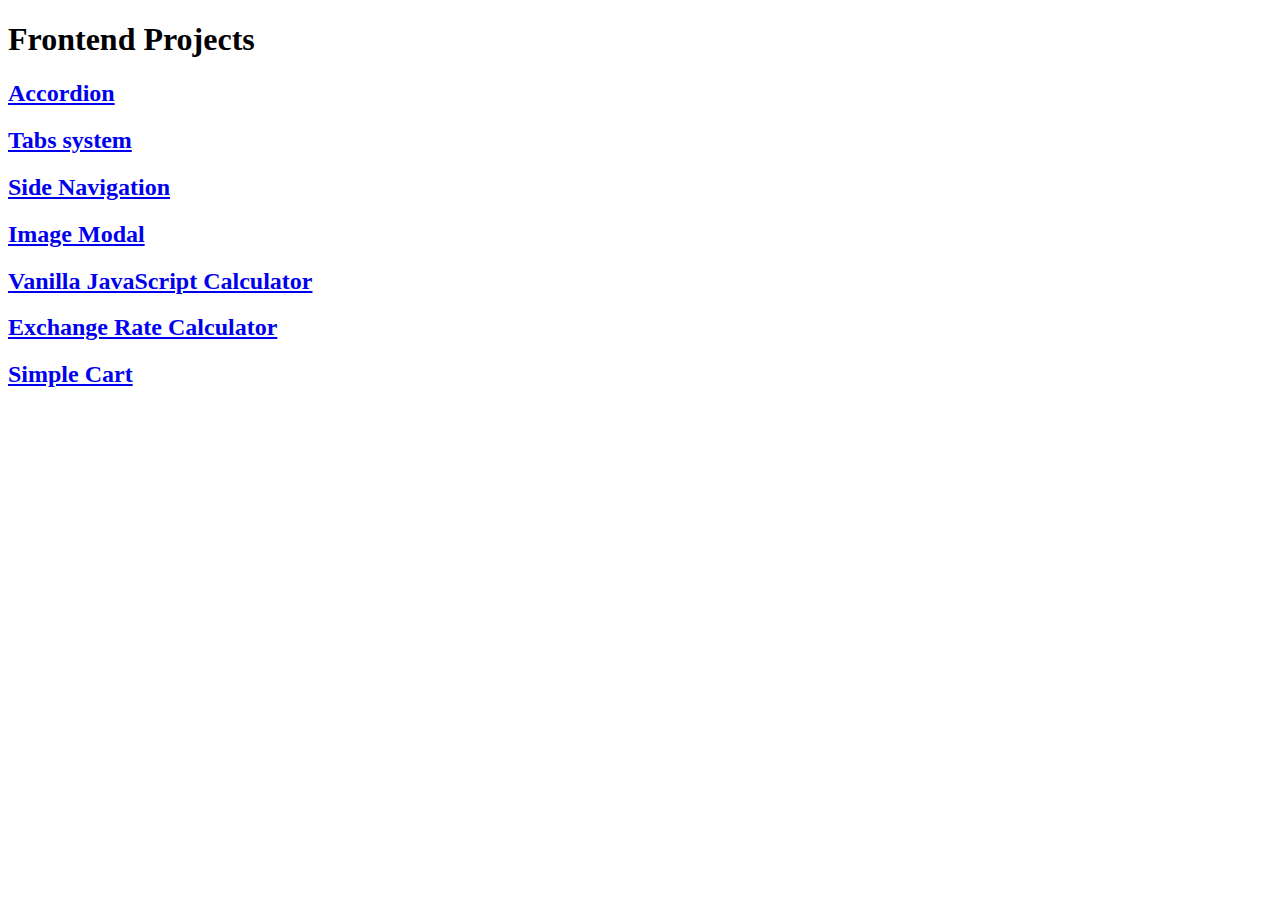
<file: index.html>
<!DOCTYPE html>
<html lang="en">

<head>
    <meta charset="UTF-8">
    <meta name="viewport" content="width=device-width, initial-scale=1.0">
    <title>Frontend Projects</title>
</head>

<body>
    <h1>Frontend Projects</h1>
    <h2>
        <a href="accordion/index.html">Accordion</a>
    </h2>
    <h2>
        <a href="tabs/index.html">Tabs system</a>
    </h2>
    <h2>
        <a href="side-nav/index.html">Side Navigation</a>
    </h2>
    <h2>
        <a href="image-modal/index.html">Image Modal</a>
    </h2>
    <h2>
        <a href="vanilla-javascript-calculator/index.html">Vanilla JavaScript Calculator</a>
    </h2>
    <h2>
        <a href="exchange-rate-calculator/index.html">Exchange Rate Calculator</a>
    </h2>
    <h2>
        <a href="simple-cart/index.html">Simple Cart</a>
    </h2>
</body>

</html>
</file>
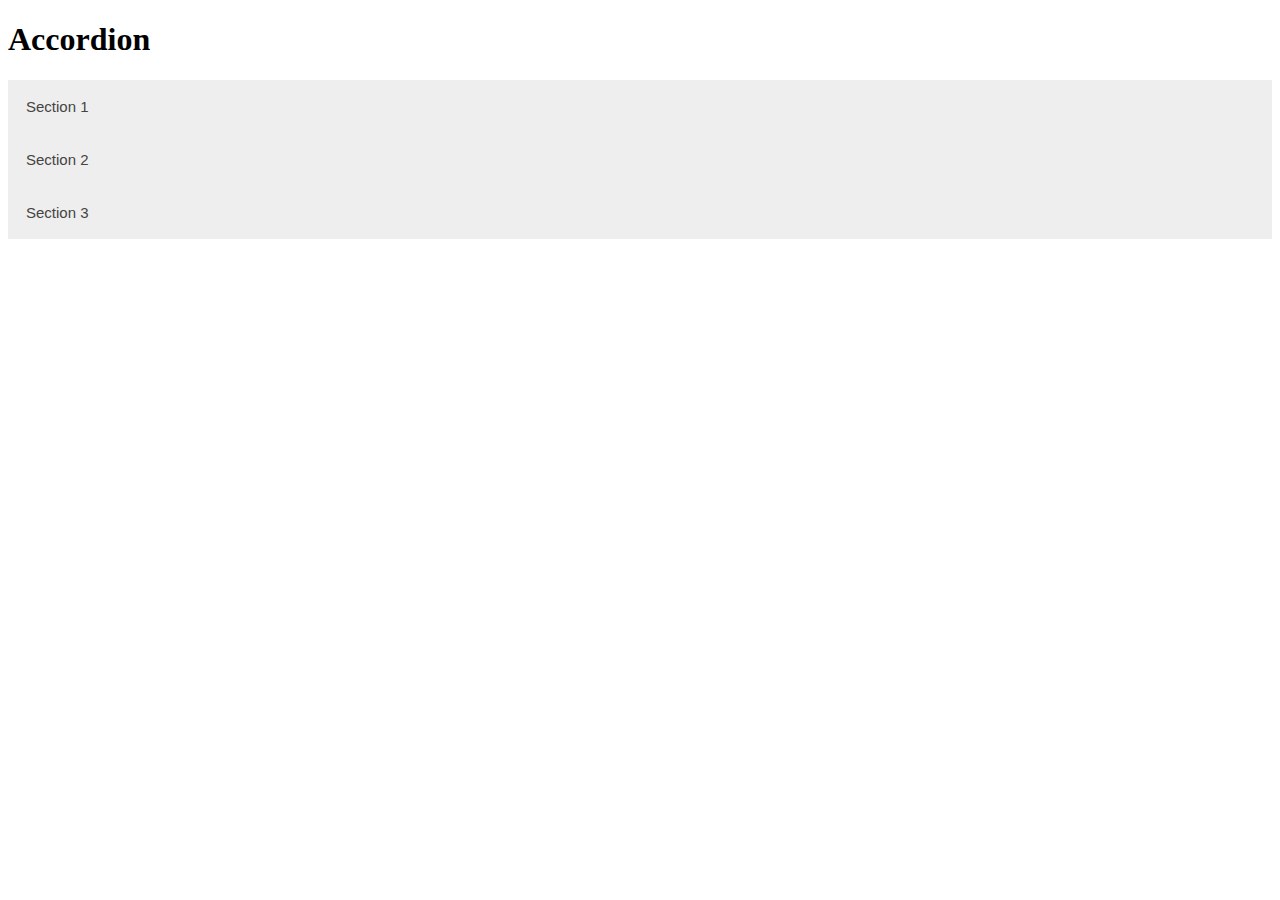
<file: accordion/index.html>
<!DOCTYPE html>
<html>

<head>
    <meta charset="UTF-8">
    <meta name="viewport" content="width=device-width, initial-scale=1">
    <title>Accordion</title>
    <link rel="stylesheet" href="style.css">
</head>

<body>

    <h1>Accordion</h1>

    <button class="accordion">Section 1</button>
    <div class="panel">
        <p>Lorem ipsum dolor sit amet, consectetur adipisicing elit, sed do eiusmod tempor incididunt ut labore et
            dolore magna aliqua. Ut enim ad minim veniam, quis nostrud exercitation ullamco laboris nisi ut aliquip ex
            ea commodo consequat.</p>
    </div>

    <button class="accordion">Section 2</button>
    <div class="panel">
        <p>Lorem ipsum dolor sit amet, consectetur adipisicing elit, sed do eiusmod tempor incididunt ut labore et
            dolore magna aliqua. Ut enim ad minim veniam, quis nostrud exercitation ullamco laboris nisi ut aliquip ex
            ea commodo consequat.</p>
    </div>

    <button class="accordion">Section 3</button>
    <div class="panel">
        <p>Lorem ipsum dolor sit amet, consectetur adipisicing elit, sed do eiusmod tempor incididunt ut labore et
            dolore magna aliqua. Ut enim ad minim veniam, quis nostrud exercitation ullamco laboris nisi ut aliquip ex
            ea commodo consequat.</p>
    </div>

    <script src="script.js"></script>
</body>

</html>
</file>
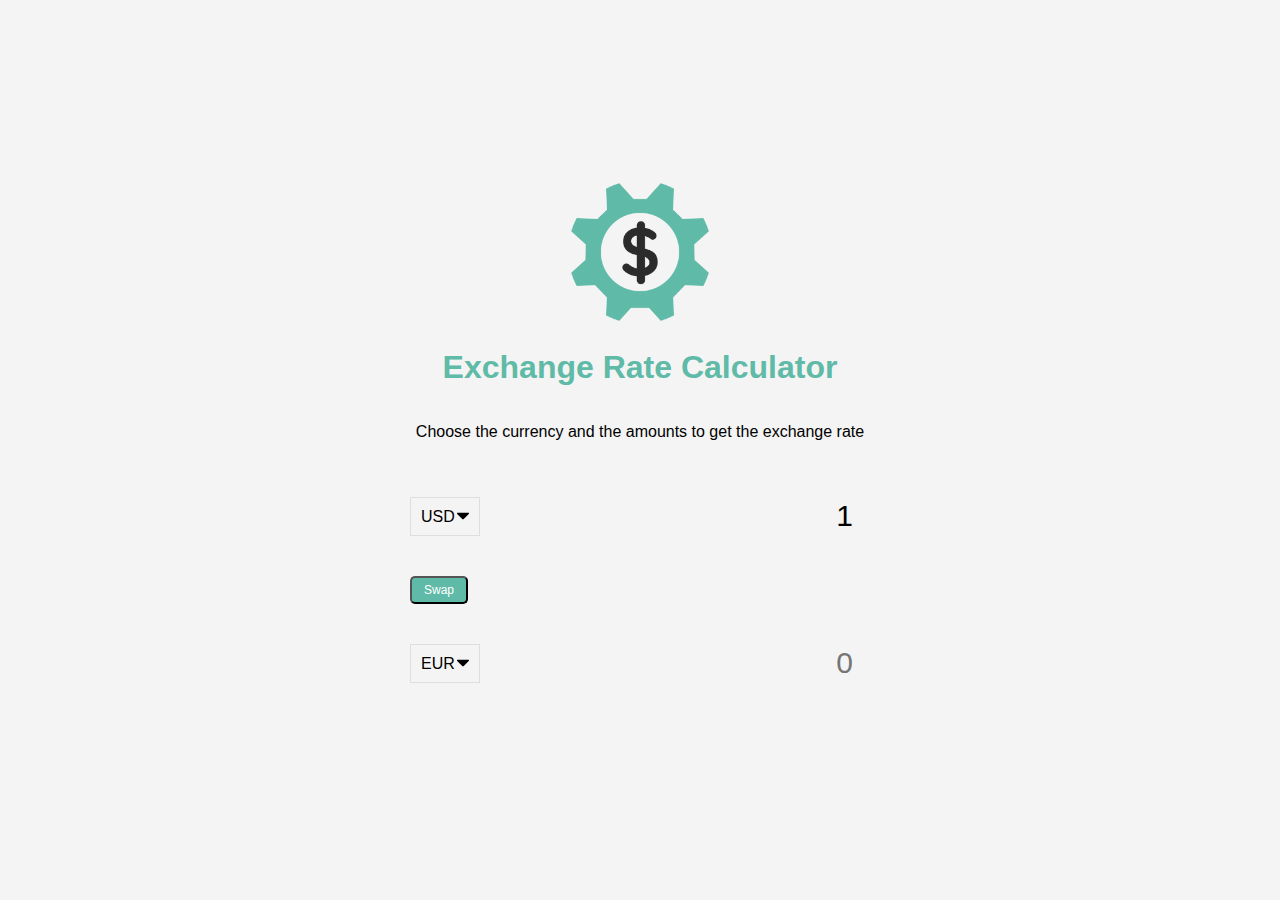
<file: exchange-rate-calculator/index.html>
<!DOCTYPE html>
<html lang="en">
  <head>
    <meta charset="UTF-8">
    <meta name="viewport" content="width=device-width, initial-scale=1.0">
    <title>Exchange Rate Calculator</title>
    <link rel="stylesheet" href="style.css">
  </head>
  <body>
    <img src="images/money.png" alt="" class="money-img">
    <h1>Exchange Rate Calculator</h1>
    <p>Choose the currency and the amounts to get the exchange rate</p>

    <div class="container">
      <div class="currency">
        <select id="currency-one">
          <option value="AED">AED</option>
          <option value="ARS">ARS</option>
          <option value="AUD">AUD</option>
          <option value="BGN">BGN</option>
          <option value="BRL">BRL</option>
          <option value="BSD">BSD</option>
          <option value="CAD">CAD</option>
          <option value="CHF">CHF</option>
          <option value="CLP">CLP</option>
          <option value="CNY">CNY</option>
          <option value="COP">COP</option>
          <option value="CZK">CZK</option>
          <option value="DKK">DKK</option>
          <option value="DOP">DOP</option>
          <option value="EGP">EGP</option>
          <option value="EUR">EUR</option>
          <option value="FJD">FJD</option>
          <option value="GBP">GBP</option>
          <option value="GTQ">GTQ</option>
          <option value="HKD">HKD</option>
          <option value="HRK">HRK</option>
          <option value="HUF">HUF</option>
          <option value="IDR">IDR</option>
          <option value="ILS">ILS</option>
          <option value="INR">INR</option>
          <option value="ISK">ISK</option>
          <option value="JPY">JPY</option>
          <option value="KRW">KRW</option>
          <option value="KZT">KZT</option>
          <option value="MXN">MXN</option>
          <option value="MYR">MYR</option>
          <option value="NOK">NOK</option>
          <option value="NZD">NZD</option>
          <option value="PAB">PAB</option>
          <option value="PEN">PEN</option>
          <option value="PHP">PHP</option>
          <option value="PKR">PKR</option>
          <option value="PLN">PLN</option>
          <option value="PYG">PYG</option>
          <option value="RON">RON</option>
          <option value="RUB">RUB</option>
          <option value="SAR">SAR</option>
          <option value="SEK">SEK</option>
          <option value="SGD">SGD</option>
          <option value="THB">THB</option>
          <option value="TRY">TRY</option>
          <option value="TWD">TWD</option>
          <option value="UAH">UAH</option>
          <option value="USD" selected>USD</option>
          <option value="UYU">UYU</option>
          <option value="VND">VND</option>
          <option value="ZAR">ZAR</option>
        </select>
        <input type="number" id="amount-one" placeholder="0" value="1"
>
      </div>

      <div class="swap-rate-container">
        <button class="btn" id="swap">Swap</button>
        <div class="rate" id="rate"></div>
      </div>

      <div class="currency">
        <select id="currency-two">
          <option value="AED">AED</option>
          <option value="ARS">ARS</option>
          <option value="AUD">AUD</option>
          <option value="BGN">BGN</option>
          <option value="BRL">BRL</option>
          <option value="BSD">BSD</option>
          <option value="CAD">CAD</option>
          <option value="CHF">CHF</option>
          <option value="CLP">CLP</option>
          <option value="CNY">CNY</option>
          <option value="COP">COP</option>
          <option value="CZK">CZK</option>
          <option value="DKK">DKK</option>
          <option value="DOP">DOP</option>
          <option value="EGP">EGP</option>
          <option value="EUR" selected>EUR</option>
          <option value="FJD">FJD</option>
          <option value="GBP">GBP</option>
          <option value="GTQ">GTQ</option>
          <option value="HKD">HKD</option>
          <option value="HRK">HRK</option>
          <option value="HUF">HUF</option>
          <option value="IDR">IDR</option>
          <option value="ILS">ILS</option>
          <option value="INR">INR</option>
          <option value="ISK">ISK</option>
          <option value="JPY">JPY</option>
          <option value="KRW">KRW</option>
          <option value="KZT">KZT</option>
          <option value="MXN">MXN</option>
          <option value="MYR">MYR</option>
          <option value="NOK">NOK</option>
          <option value="NZD">NZD</option>
          <option value="PAB">PAB</option>
          <option value="PEN">PEN</option>
          <option value="PHP">PHP</option>
          <option value="PKR">PKR</option>
          <option value="PLN">PLN</option>
          <option value="PYG">PYG</option>
          <option value="RON">RON</option>
          <option value="RUB">RUB</option>
          <option value="SAR">SAR</option>
          <option value="SEK">SEK</option>
          <option value="SGD">SGD</option>
          <option value="THB">THB</option>
          <option value="TRY">TRY</option>
          <option value="TWD">TWD</option>
          <option value="UAH">UAH</option>
          <option value="USD">USD</option>
          <option value="UYU">UYU</option>
          <option value="VND">VND</option>
          <option value="ZAR">ZAR</option>
        </select>
        <input type="number" id="amount-two" placeholder="0"
>
      </div>
    </div>

    <script src="script.js"></script>
  </body>
</html>
</file>
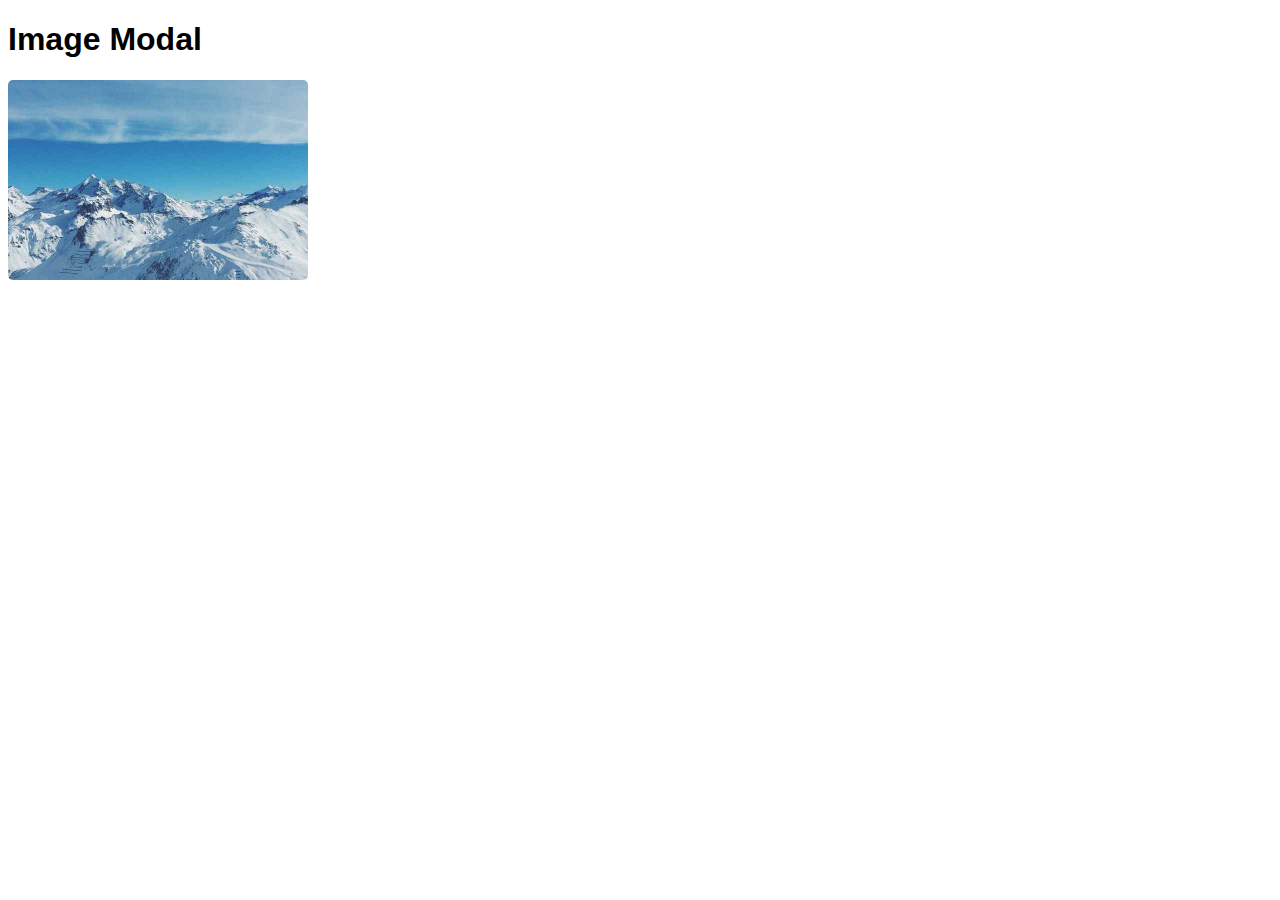
<file: image-modal/index.html>
<!DOCTYPE html>
<html lang="en">

<head>
    <meta charset="UTF-8">
    <meta name="viewport" content="width=device-width, initial-scale=1.0">
    <title>Image Modal</title>
    <link rel="stylesheet" href="style.css">
</head>

<body>

    <h1>Image Modal</h1>

    <img id="myImg" src="images/img_snow.jpg" alt="Snow">

    <!-- The Modal -->
    <div id="myModal" class="modal">
        <span id="close">&times;</span>
        <img class="modal-content" id="img01">
        <div id="caption"></div>
    </div>

    <script src="script.js"></script>

</body>

</html>
</file>
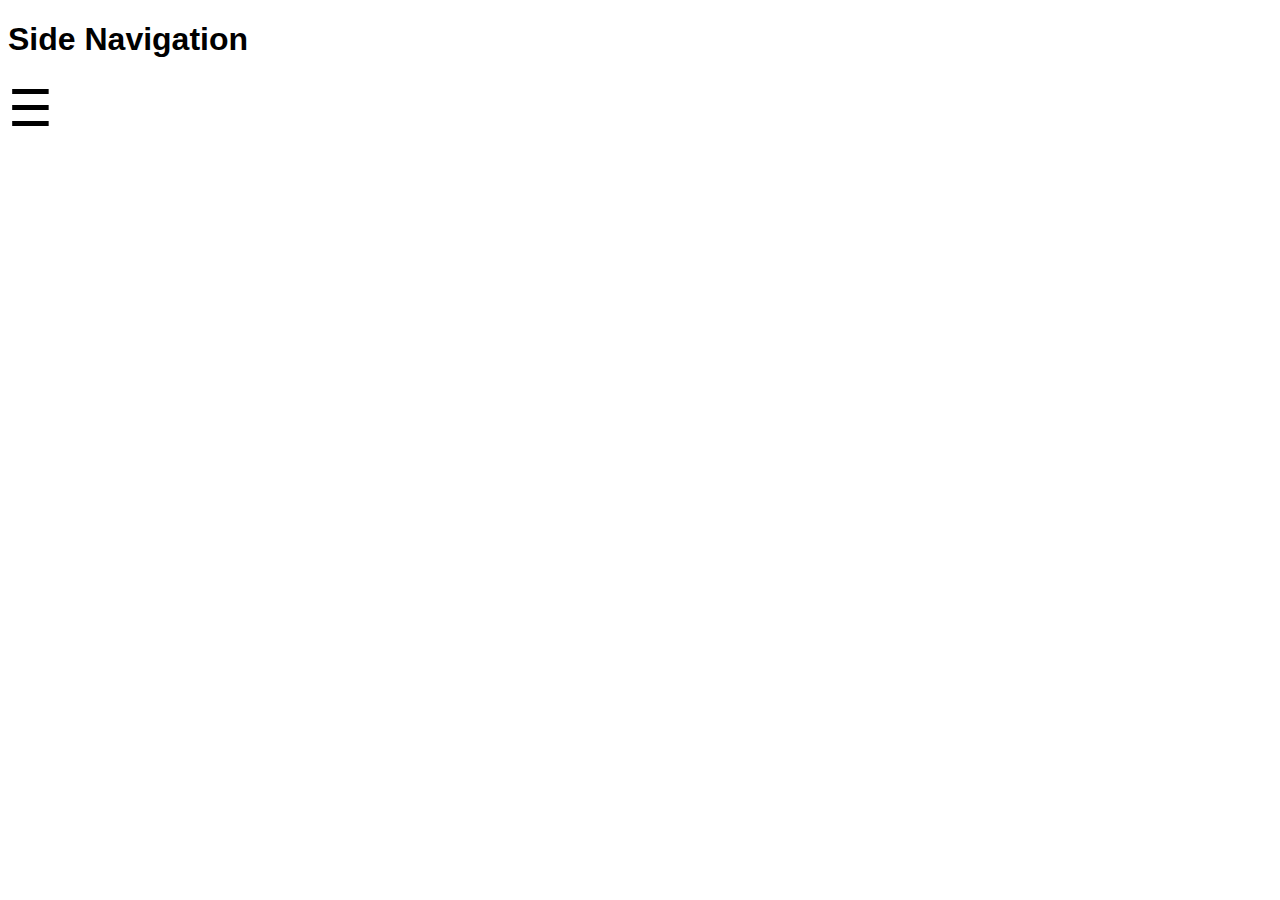
<file: side-nav/index.html>
<!DOCTYPE html>
<html lang="en">

<head>
    <meta charset="UTF-8">
    <meta name="viewport" content="width=device-width, initial-scale=1.0">
    <title>Side Navigation</title>
    <link rel="stylesheet" href="style.css">
</head>

<body>

    <h1>Side Navigation</h1>

    <div id="sidenav" class="sidenav">
        <a href="#!" class="closebtn" onclick="closeNav()">&times;</a>
        <a href="#">About</a>
        <a href="#">Services</a>
        <a href="#">Clients</a>
        <a href="#">Contact</a>
    </div>

    <span class="sidenav-btn" onclick="openNav()">&#9776;</span>

    <script src="script.js"></script>

</body>

</html>
</file>
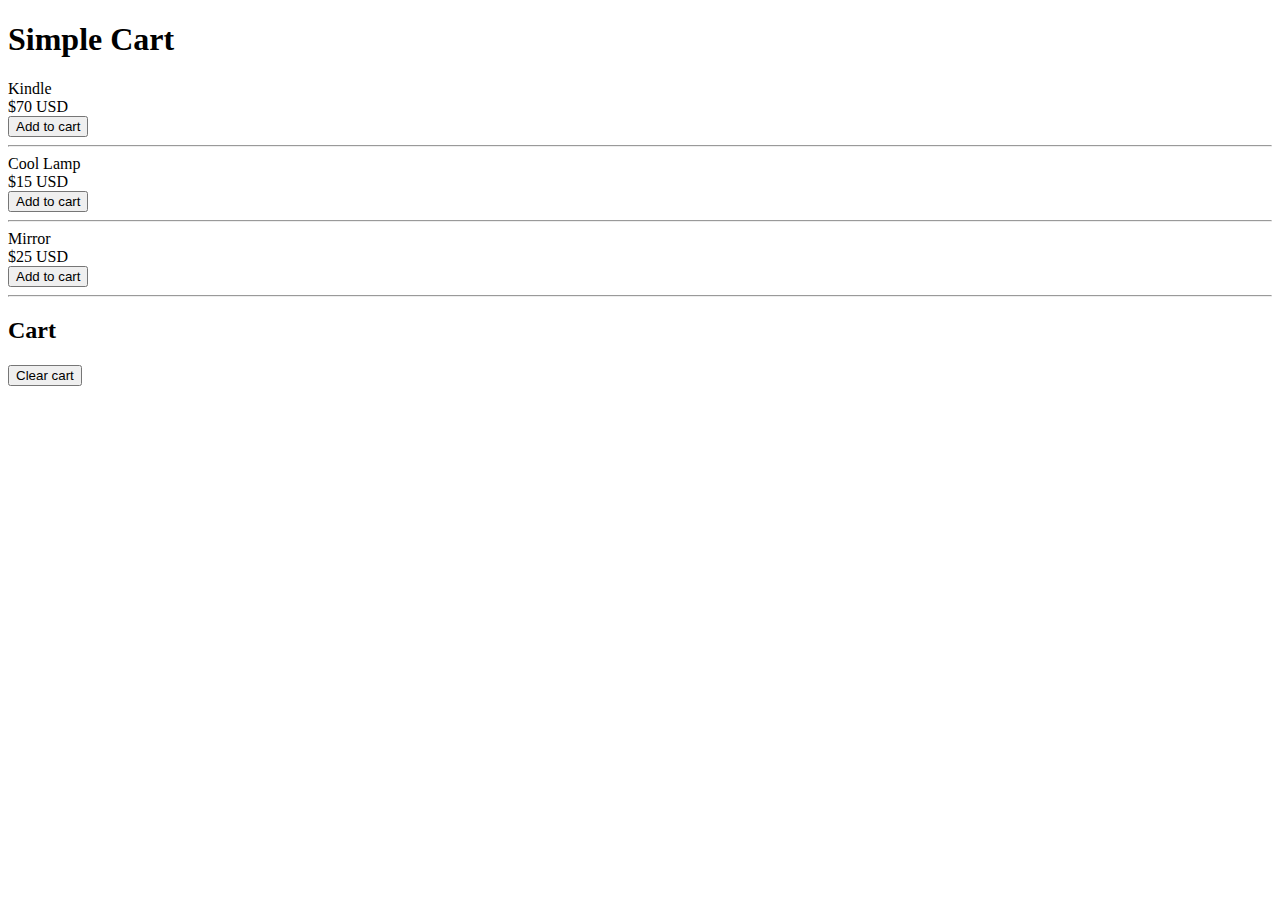
<file: simple-cart/index.html>
<!DOCTYPE html>
<html lang="en">

<head>
    <meta charset="UTF-8">
    <meta name="viewport" content="width=device-width, initial-scale=1.0">
    <title>Simple Cart</title>
    <link href="https://cdn.jsdelivr.net/npm/bootstrap@5.3.0-alpha1/dist/css/bootstrap.min.css" rel="stylesheet"
        integrity="sha384-GLhlTQ8iRABdZLl6O3oVMWSktQOp6b7In1Zl3/Jr59b6EGGoI1aFkw7cmDA6j6gD" crossorigin="anonymous">
</head>

<body class="container" onload="showItems();showCart()">

    <h1>Simple Cart</h1>
    <div id="catalogue"></div>

    <h2>Cart</h2>
    <div id="cart"></div>
    <h4 id="overall-price"></h4>
    <button id="clear-cart" class="btn btn-sm btn-outline-danger">Clear cart</button>

    <script src="data.js"></script>
    <script src="script.js"></script>
</body>

</html>
</file>
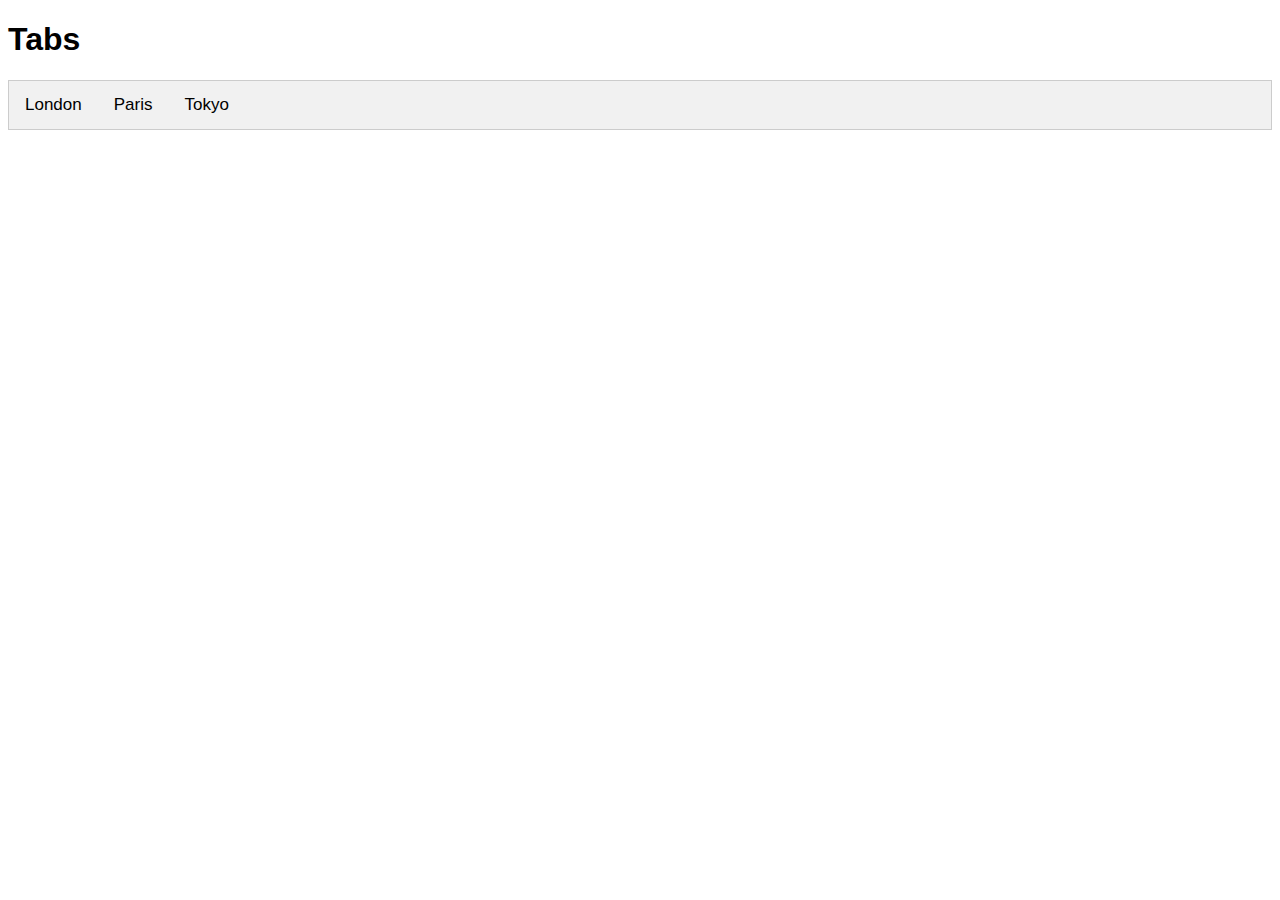
<file: tabs/index.html>
<!DOCTYPE html>
<html lang="en">

<head>
    <meta charset="UTF-8">
    <meta name="viewport" content="width=device-width, initial-scale=1.0">
    <title>Tabs</title>
    <link rel="stylesheet" href="style.css">
</head>

<body>
    <h1>Tabs</h1>

    <div class="tab">
        <button class="tablinks" onclick="openCity(event, 'London')">London</button>
        <button class="tablinks" onclick="openCity(event, 'Paris')">Paris</button>
        <button class="tablinks" onclick="openCity(event, 'Tokyo')">Tokyo</button>
    </div>

    <div id="London" class="tabcontent">
        <h3>London</h3>
        <p>London is the capital city of England.</p>
    </div>

    <div id="Paris" class="tabcontent">
        <h3>Paris</h3>
        <p>Paris is the capital of France.</p>
    </div>

    <div id="Tokyo" class="tabcontent">
        <h3>Tokyo</h3>
        <p>Tokyo is the capital of Japan.</p>
    </div>

    <script src="script.js"></script>

</body>

</html>

</body>

</html>
</file>
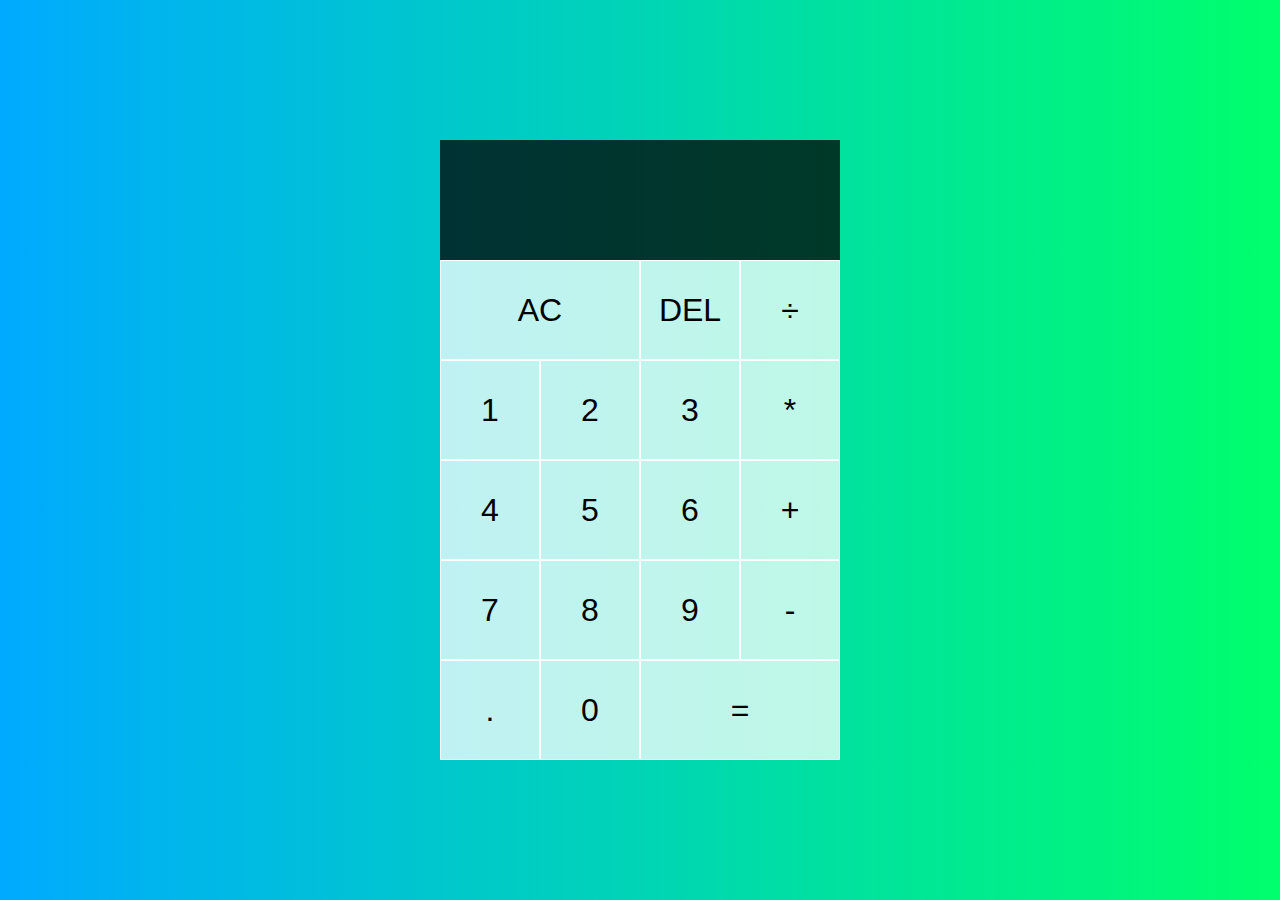
<file: vanilla-javascript-calculator/index.html>
<!DOCTYPE html>
<html lang="en">

<head>
    <meta charset="UTF-8">
    <meta name="viewport" content="width=device-width, initial-scale=1.0">
    <title>Vanilla JavaScript Calculator</title>
    <link href="styles.css" rel="stylesheet">
</head>

<body>
    <div class="calculator-grid">
        <div class="output">
            <div data-previous-operand class="previous-operand"></div>
            <div data-current-operand class="current-operand"></div>
        </div>
        <button data-all-clear class="span-two">AC</button>
        <button data-delete>DEL</button>
        <button data-operation>÷</button>
        <button data-number>1</button>
        <button data-number>2</button>
        <button data-number>3</button>
        <button data-operation>*</button>
        <button data-number>4</button>
        <button data-number>5</button>
        <button data-number>6</button>
        <button data-operation>+</button>
        <button data-number>7</button>
        <button data-number>8</button>
        <button data-number>9</button>
        <button data-operation>-</button>
        <button data-number>.</button>
        <button data-number>0</button>
        <button data-equals class="span-two">=</button>
    </div>

    <script src="script.js"></script>
</body>

</html>
</file>
<file: accordion/style.css>
.accordion {
    background-color: #eee;
    color: #444;
    cursor: pointer;
    padding: 18px;
    width: 100%;
    border: none;
    text-align: left;
    outline: none;
    font-size: 15px;
    transition: 0.4s;
}

.active,
.accordion:hover {
    background-color: #ccc;
}

.panel {
    padding: 0 18px;
    display: none;
    background-color: white;
    overflow: hidden;
}
</file>
<file: exchange-rate-calculator/style.css>
:root {
    --primary-color: #5fbaa7;
}

* {
    box-sizing: border-box;
}

body {
    background-color: #f4f4f4;
    font-family: Arial, Helvetica, sans-serif;
    display: flex;
    flex-direction: column;
    align-items: center;
    justify-content: center;
    height: 100vh;
    margin: 0;
    padding: 20px;
}

h1 {
    color: var(--primary-color);
}

p {
    text-align: center;
}

.btn {
    color: #fff;
    background: var(--primary-color);
    cursor: pointer;
    border-radius: 5px;
    font-size: 12px;
    padding: 5px 12px;
}

.money-img {
    width: 150px;
}

.currency {
    padding: 40px 0;
    display: flex;
    align-items: center;
    justify-content: space-between;
}

.currency select {
    padding: 10px 20px 10px 10px;
    -moz-appearance: none;
    -webkit-appearance: none;
    appearance: none;
    border: 1px solid #dedede;
    font-size: 16px;
    background: transparent;
    background-image: url('data:image/svg+xml;charset=US-ASCII,%3Csvg%20xmlns%3D%22http%3A%2F%2Fwww.w3.org%2F2000%2Fsvg%22%20width%3D%22292.4%22%20height%3D%22292.4%22%3E%3Cpath%20fill%3D%22%20000002%22%20d%3D%22M287%2069.4a17.6%2017.6%200%200%200-13-5.4H18.4c-5%200-9.3%201.8-12.9%205.4A17.6%2017.6%200%200%200%200%2082.2c0%205%201.8%209.3%205.4%2012.9l128%20127.9c3.6%203.6%207.8%205.4%2012.8%205.4s9.2-1.8%2012.8-5.4L287%2095c3.5-3.5%205.4-7.8%205.4-12.8%200-5-1.9-9.2-5.5-12.8z%22%2F%3E%3C%2Fsvg%3E');
    background-position: right 10px top 50%, 0, 0;
    background-size: 12px auto, 100%;
    background-repeat: no-repeat;
}

.currency input {
    border: 0;
    background: transparent;
    font-size: 30px;
    text-align: right;
}

.swap-rate-container {
    display: flex;
    align-items: center;
    justify-content: space-between;
}

.rate {
    color: var(--primary-color);
    font-size: 14px;
    padding: 0 10px;
}

select:focus,
input:focus,
button:focus {
    outline: 0;
}

@media (maz-width: 600px) {
    .currency input {
        width: 200px;
    }
}
</file>
<file: image-modal/style.css>
body {
    font-family: Arial, Helvetica, sans-serif;
}

#myImg {
    width:100%;
    max-width:300px;
    border-radius: 5px;
    cursor: pointer;
    transition: 0.3s;
}

#myImg:hover {
    opacity: 0.7;
}

/* The Modal (background) */
.modal {
    display: none;
    /* Hidden by default */
    position: fixed;
    /* Stay in place */
    z-index: 1;
    /* Sit on top */
    padding-top: 100px;
    /* Location of the box */
    left: 0;
    top: 0;
    width: 100%;
    /* Full width */
    height: 100%;
    /* Full height */
    overflow: auto;
    /* Enable scroll if needed */
    background-color: rgb(0, 0, 0);
    /* Fallback color */
    background-color: rgba(0, 0, 0, 0.9);
    /* Black w/ opacity */
}

/* Modal Content (image) */
.modal-content {
    margin: auto;
    display: block;
    width: 80%;
    max-width: 700px;
}

/* Caption of Modal Image */
#caption {
    margin: auto;
    display: block;
    width: 80%;
    max-width: 700px;
    text-align: center;
    color: #ccc;
    padding: 10px 0;
    height: 150px;
}

/* Add Animation */
.modal-content,
#caption {
    -webkit-animation-name: zoom;
    -webkit-animation-duration: 0.6s;
    animation-name: zoom;
    animation-duration: 0.6s;
}

@-webkit-keyframes zoom {
    from {
        -webkit-transform: scale(0)
    }

    to {
        -webkit-transform: scale(1)
    }
}

@keyframes zoom {
    from {
        transform: scale(0)
    }

    to {
        transform: scale(1)
    }
}

/* The Close Button */
#close {
    position: absolute;
    top: 15px;
    right: 35px;
    color: #f1f1f1;
    font-size: 40px;
    font-weight: bold;
    transition: 0.3s;
}

#close:hover,
#close:focus {
    color: #bbb;
    text-decoration: none;
    cursor: pointer;
}

/* 100% Image Width on Smaller Screens */
@media only screen and (max-width: 700px) {
    .modal-content {
        width: 100%;
    }
}
</file>
<file: side-nav/style.css>
body {
    font-family: "Lato", sans-serif;
}

.sidenav {
    height: 100%;
    width: 0;
    position: fixed;
    z-index: 1;
    top: 0;
    left: 0;
    background-color: #111;
    overflow-x: hidden;
    transition: 0.5s;
    padding-top: 60px;
}

.sidenav a {
    padding: 8px 8px 8px 32px;
    text-decoration: none;
    font-size: 25px;
    color: #818181;
    display: block;
    transition: 0.3s;
}

.sidenav a:hover {
    color: #f1f1f1;
}

.sidenav .closebtn {
    position: absolute;
    top: 0;
    right: 25px;
    font-size: 36px;
    margin-left: 50px;
}

.sidenav-btn {
    font-size: 50px;
    cursor: pointer
}
</file>
<file: tabs/style.css>
body {
    font-family: Arial;
}

/* Style the tab */
.tab {
    overflow: hidden;
    border: 1px solid #ccc;
    background-color: #f1f1f1;
}

/* Style the buttons inside the tab */
.tab button {
    background-color: inherit;
    float: left;
    border: none;
    outline: none;
    cursor: pointer;
    padding: 14px 16px;
    transition: 0.3s;
    font-size: 17px;
}

/* Change background color of buttons on hover */
.tab button:hover {
    background-color: #ddd;
}

/* Create an active/current tablink class */
.tab button.active {
    background-color: #ccc;
}

/* Style the tab content */
.tabcontent {
    display: none;
    padding: 6px 12px;
    border: 1px solid #ccc;
    border-top: none;
}
</file>
<file: vanilla-javascript-calculator/styles.css>
*,
*::before,
*::after {
    box-sizing: border-box;
    font-family: Gotham Rounded, sans-serif;
    font-weight: normal;
}

body {
    padding: 0;
    margin: 0;
    background: linear-gradient(to right, #00AAFF, #00FF6C);
}

.calculator-grid {
    display: grid;
    justify-content: center;
    align-content: center;
    min-height: 100vh;
    grid-template-columns: repeat(4, 100px);
    grid-template-rows: minmax(120px, auto) repeat(5, 100px);
}

.calculator-grid>button {
    cursor: pointer;
    font-size: 2rem;
    border: 1px solid white;
    outline: none;
    background-color: rgba(255, 255, 255, .75);
}

.calculator-grid>button:hover {
    background-color: rgba(255, 255, 255, .9);
}

.span-two {
    grid-column: span 2;
}

.output {
    grid-column: 1 / -1;
    background-color: rgba(0, 0, 0, .75);
    display: flex;
    align-items: flex-end;
    justify-content: space-around;
    flex-direction: column;
    padding: 10px;
    word-wrap: break-word;
    word-break: break-all;
}

.output .previous-operand {
    color: rgba(255, 255, 255, .75);
    font-size: 1.5rem;
}

.output .current-operand {
    color: white;
    font-size: 2.5rem;
}
</file>
